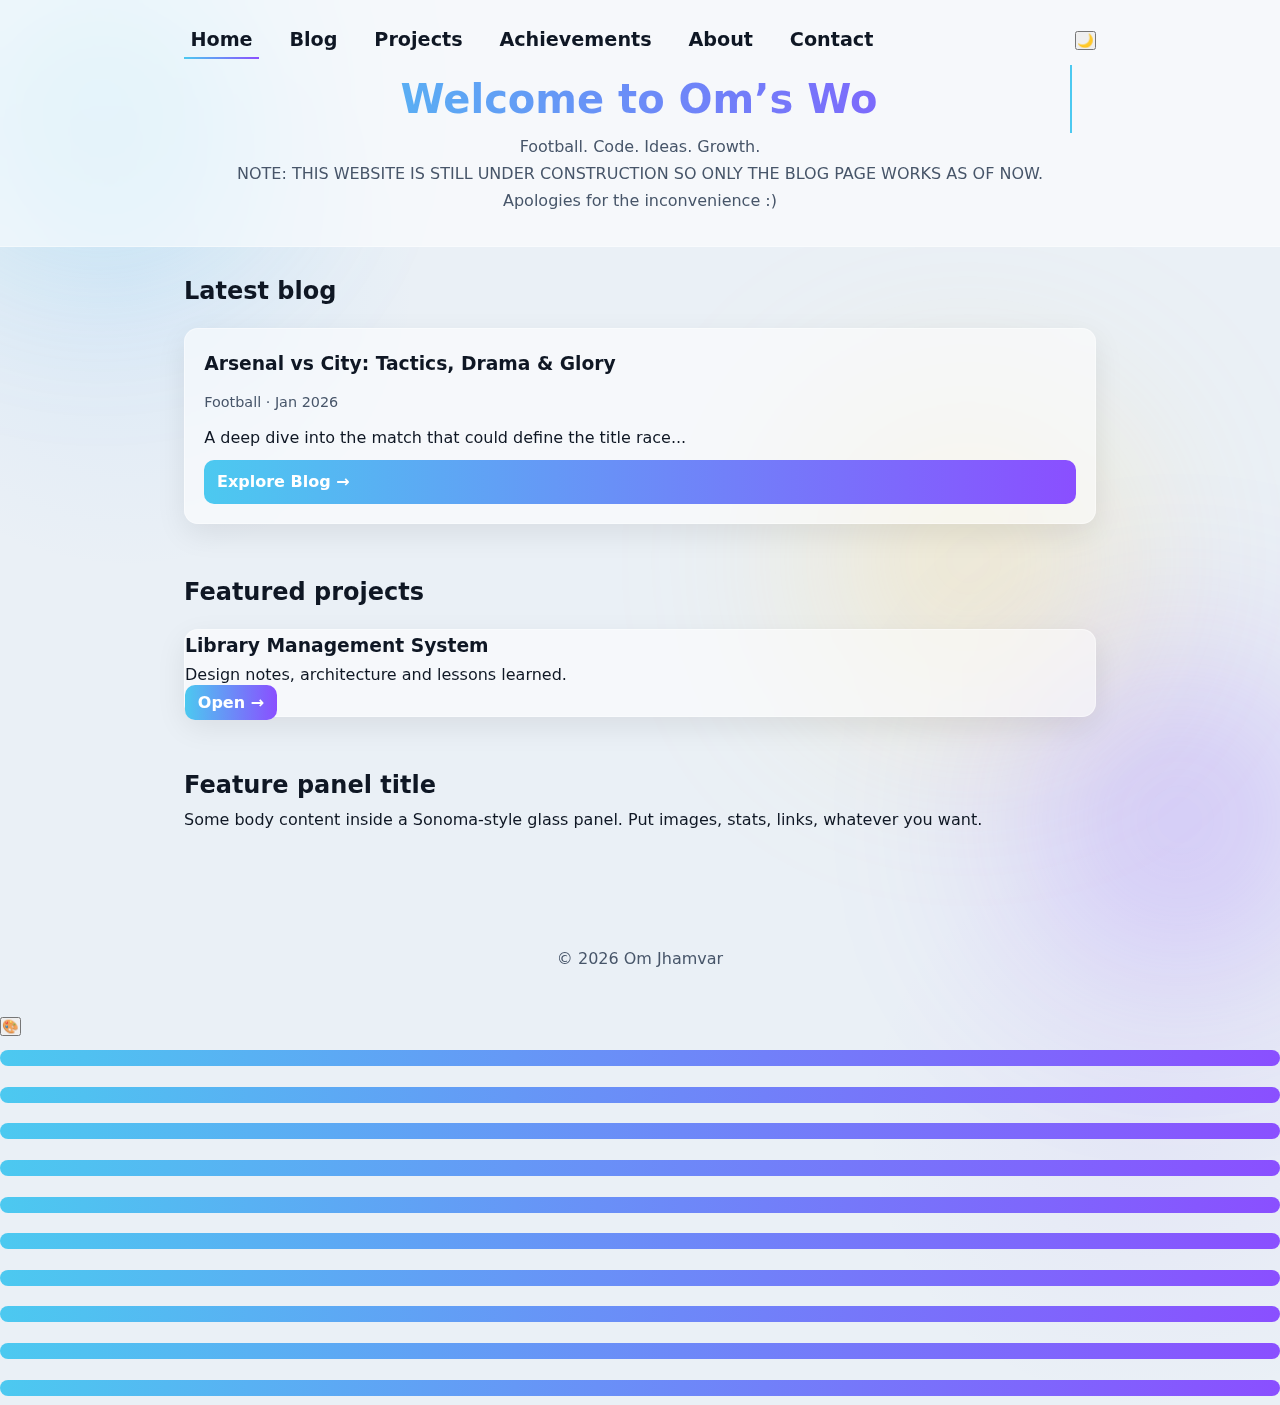
<file: index.html>
<!doctype html>
<html lang="en">
<head>
  <meta charset="utf-8" />
  <meta name="viewport" content="width=device-width,initial-scale=1" />
  <title>Om — Home</title>
  <link rel="stylesheet" href="css/style.css" />
</head>
<body>

  <!-- top progress bar -->
  <div id="progress-bar" aria-hidden="true"></div>

  <!-- animated background blobs -->
  <div class="blob blob-1" aria-hidden="true"></div>
  <div class="blob blob-2" aria-hidden="true"></div>
  <div class="blob blob-3" aria-hidden="true"></div>

  <!-- header / nav -->
  <header class="site-header">
    <div class="container">
      <nav class="main-nav" aria-label="Main navigation">
        <ul class="nav-links">
          <li><a href="index.html">Home</a></li>
          <li><a href="2-blog.html">Blog</a></li>
          <li><a href="3-projects.html">Projects</a></li>
          <li><a href="4-achievements.html">Achievements</a></li>
          <li><a href="5-about.html">About</a></li>
          <li><a href="6-contact.html">Contact</a></li>
        </ul>

        <div class="nav-controls">
          <button id="theme-toggle" aria-label="Toggle dark mode">🌙</button>
        </div>
      </nav>

      <section class="hero glass" id="hero">
        <div class="hero-content">
          <h1 class="site-title">Welcome to Om’s World 🌍</h1>
          <p class="lead">Football. Code. Ideas. Growth.</p>
          <p>NOTE: THIS WEBSITE IS STILL UNDER CONSTRUCTION SO ONLY THE BLOG PAGE WORKS AS OF NOW. 
          <br>Apologies for the inconvenience :)
          </p>
        </div>
      </section>
    </div>
  </header>

  <!-- main -->
  <main class="container">

    <section class="preview-section fade-in">
      <h2>Latest blog</h2>
      <article class="post-card glass tilt-card fade-in">
        <h3>Arsenal vs City: Tactics, Drama & Glory</h3>
        <div class="post-meta">Football · Jan 2026</div>
        <p>A deep dive into the match that could define the title race...</p>
        <a class="read-more magnetic" href="2-blog.html">Explore Blog →</a>
      </article>
    </section>

    <section class="preview-section fade-in">
      <h2>Featured projects</h2>
      <div class="project-list">
        <article class="project-card glass fade-in">
          <h3>Library Management System</h3>
          <p>Design notes, architecture and lessons learned.</p>
          <a class="read-more" href="3-projects.html#library-system">Open →</a>
        </article>
      </div>
    </section>

    <article class="sonoma-panel" tabindex="0">
      <div class="panel-content">
        <h2>Feature panel title</h2>
        <p>Some body content inside a Sonoma-style glass panel. Put images, stats, links, whatever you want.</p>
      </div>
    </article>
    
  </main>

  <!-- footer -->
  <footer class="site-footer">
    <div class="container">
      <p>&copy; 2026 Om Jhamvar</p>
    </div>
  </footer>

  <!-- theme gear + sidebar 
  <button id="theme-panel-toggle" class="theme-gear" aria-label="Open theme studio">⚙</button>

 <aside class="theme-sidebar glass hidden" aria-hidden="true">
    <h3>🎨 Theme Studio</h3>

      </div>

  </aside>
-->

      <div class="palette-container">
        <button class="palette-toggle">🎨</button>

        <div class="palette-panel">
          <button data-palette="arctic" class="palette-btn arctic"></button>
          <button data-palette="neon" class="palette-btn neon"></button>
          <button data-palette="sunset" class="palette-btn sunset"></button>
          <button data-palette="emerald" class="palette-btn emerald"></button>
          <button data-palette="midnight" class="palette-btn midnight"></button>
          <button data-palette="ocean" class="palette-btn ocean"></button>
          <button data-palette="rose" class="palette-btn rose"></button>
          <button data-palette="gold" class="palette-btn gold"></button>
          <button data-palette="lavender" class="palette-btn lavender"></button>
          <button data-palette="crimson" class="palette-btn crimson"></button>
        </div>
    <script>
    const buttons = document.querySelectorAll(".palette-btn");
  
    // Load saved theme
    const savedPalette = localStorage.getItem("palette");
    if (savedPalette) {
      document.documentElement.setAttribute("data-palette", savedPalette);
      document.querySelector(`[data-palette="${savedPalette}"]`)?.classList.add("active");
    }
  
    buttons.forEach(btn => {
      btn.addEventListener("click", () => {
        const palette = btn.dataset.palette;
  
        document.documentElement.setAttribute("data-palette", palette);
        localStorage.setItem("palette", palette);
  
        buttons.forEach(b => b.classList.remove("active"));
        btn.classList.add("active");
      });
    });
  </script>
  

  <!-- scripts (ORDER IS IMPORTANT) -->
  <script src="js/theme.js"></script>
  <script src="js/scroll.js"></script>

</body>
</html>
</file>
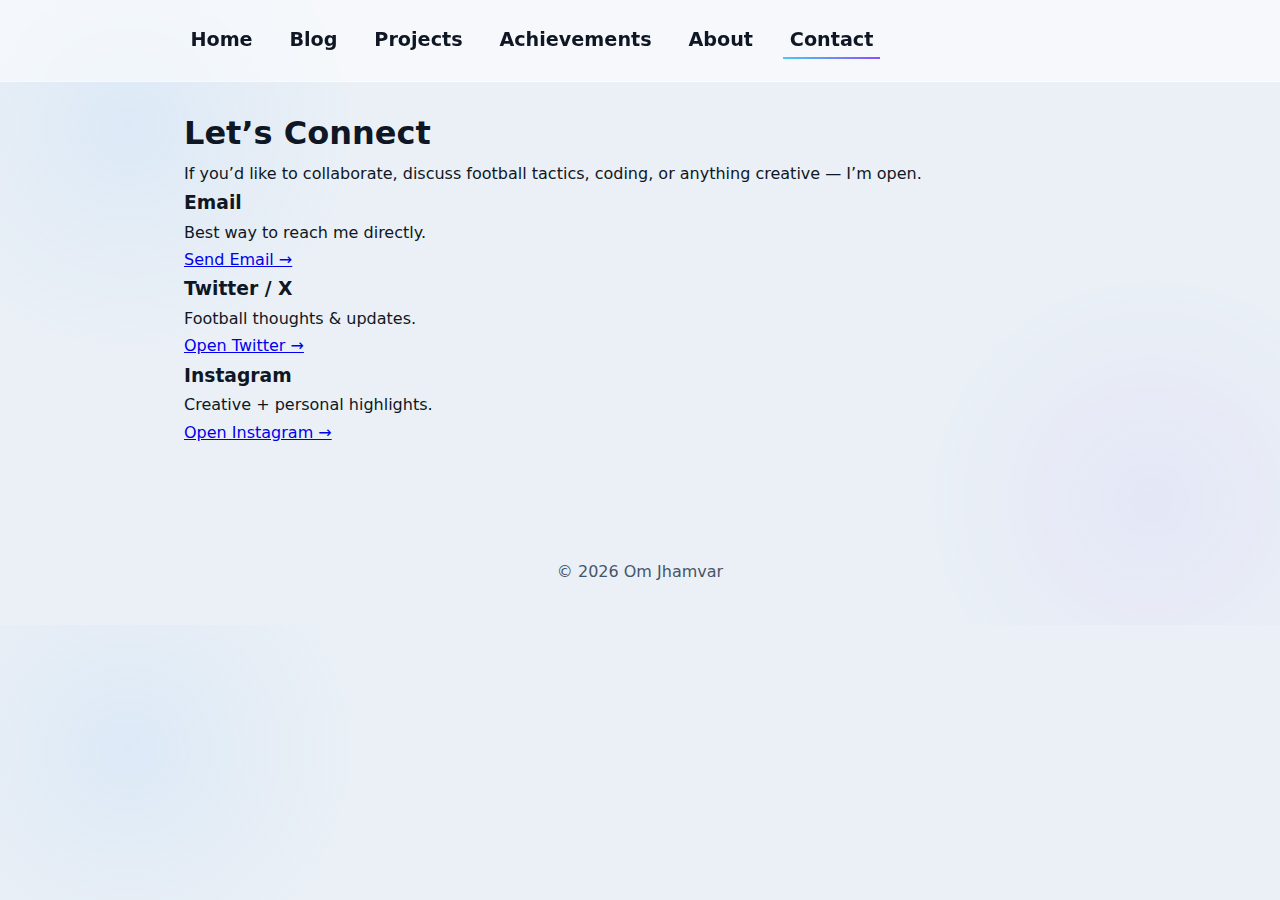
<file: 6-contact.html>
<!doctype html>
<html lang="en">
<head>
  <meta charset="utf-8">
  <meta name="viewport" content="width=device-width, initial-scale=1">
  <title>Contact — Om</title>
  <link rel="stylesheet" href="css/style.css">
</head>
<body>

<div id="progress-bar"></div>

<header class="site-header">
  <div class="container">
    <nav class="main-nav">
      <ul class="nav-links">
        <li><a href="index.html">Home</a></li>
        <li><a href="blog.html">Blog</a></li>
        <li><a href="projects.html">Projects</a></li>
        <li><a href="achievements.html">Achievements</a></li>
        <li><a href="about.html">About</a></li>
        <li><a href="contact.html" class="active">Contact</a></li>
      </ul>
    </nav>
  </div>
</header>

<main class="container contact-page">

  <section class="page-intro fade-in">
    <h1>Let’s Connect</h1>
    <p>If you’d like to collaborate, discuss football tactics, coding, or anything creative — I’m open.</p>
  </section>

  <div class="contact-grid fade-in">

    <!-- Email Card -->
    <div class="contact-card glass">
      <h3>Email</h3>
      <p>Best way to reach me directly.</p>
      <a href="mailto:your@email.com?subject=Hello%20Om&body=Hi%20Om," 
         class="contact-btn magnetic">
         Send Email →
      </a>
    </div>

    <!-- Twitter Card -->
    <div class="contact-card glass">
      <h3>Twitter / X</h3>
      <p>Football thoughts & updates.</p>
      <a href="https://twitter.com/YOURUSERNAME" 
         target="_blank"
         class="contact-btn magnetic">
         Open Twitter →
      </a>
    </div>

    <!-- Instagram Card -->
    <div class="contact-card glass">
      <h3>Instagram</h3>
      <p>Creative + personal highlights.</p>
      <a href="https://instagram.com/YOURUSERNAME"
         target="_blank"
         class="contact-btn magnetic">
         Open Instagram →
      </a>
    </div>

  </div>

</main>

<footer class="site-footer">
  <div class="container">
    <p>© 2026 Om Jhamvar</p>
  </div>
</footer>

<script src="js/theme.js"></script>
<script src="js/scroll.js"></script>

</body>
</html>
</file>
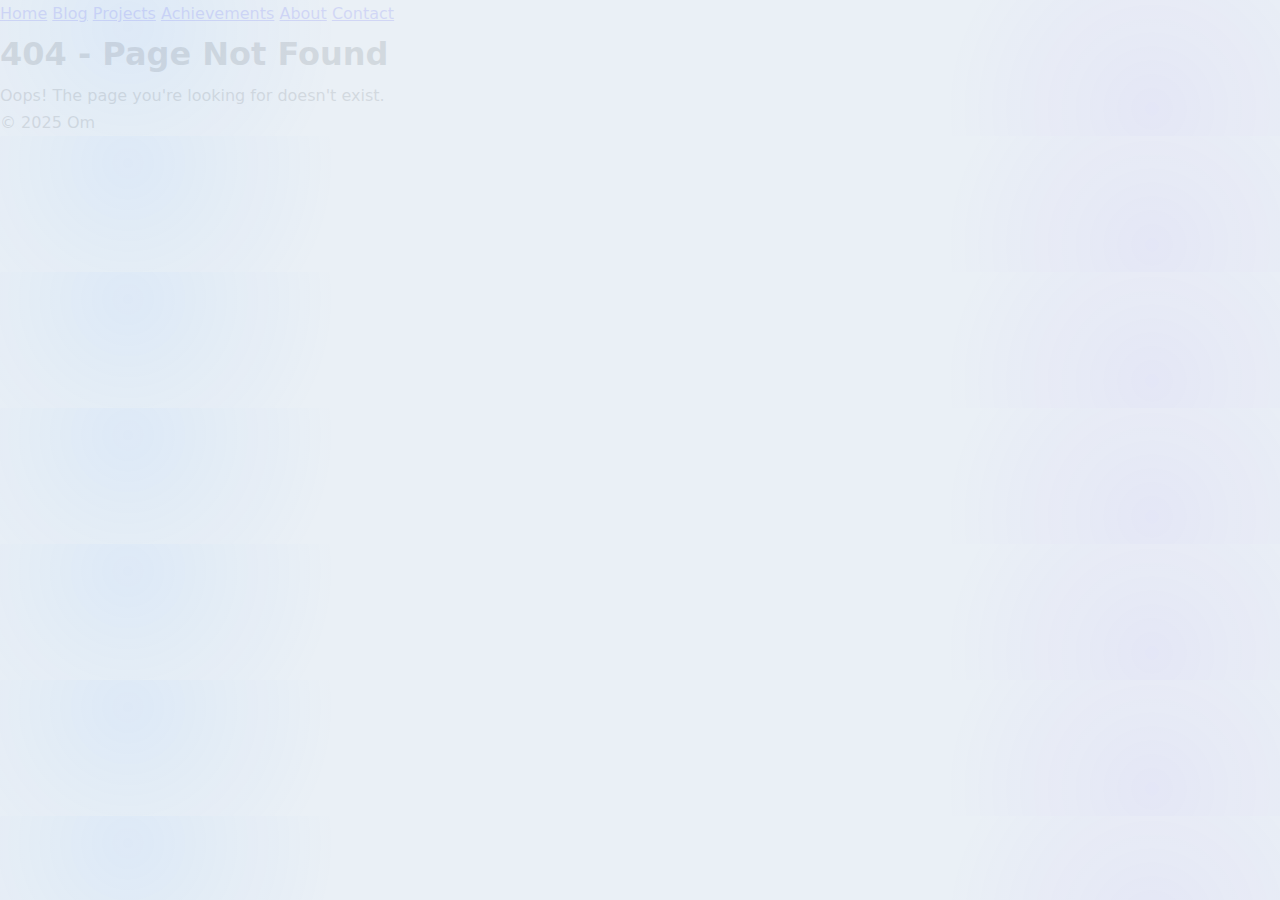
<file: error-404.html>
<!DOCTYPE html>
<html lang="en">
<head>
  <meta charset="UTF-8" />
  <meta name="viewport" content="width=device-width, initial-scale=1.0" />
  <title>Page Not Found</title>
  <link rel="stylesheet" href="style.css" />
</head>
<body>
  <header>
    <nav>
      <a href="index.html">Home</a>
      <a href="blog.html">Blog</a>
      <a href="projects.html">Projects</a>
      <a href="achievements.html">Achievements</a>
      <a href="about.html">About</a>
      <a href="contact.html">Contact</a>
    </nav>
  </header>
  <main>
    <h1>404 - Page Not Found</h1>
    <p>Oops! The page you're looking for doesn't exist.</p>
  </main>
  <footer>
    <p>&copy; 2025 Om</p>
  </footer>
  
</body>
</html>
</file>
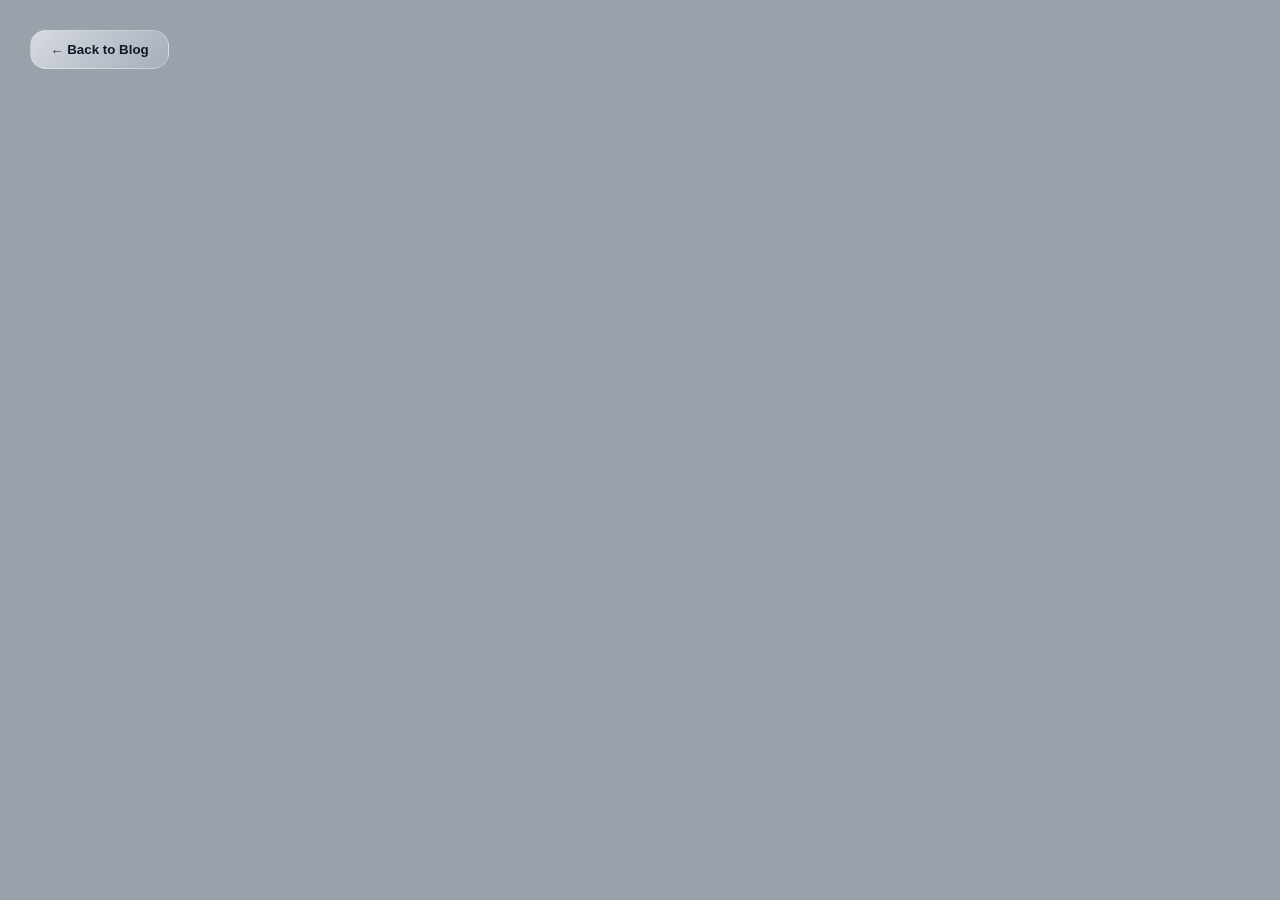
<file: post.html>
<!doctype html>
<html lang="en">
<head>
  <meta charset="utf-8" />
  <meta name="viewport" content="width=device-width,initial-scale=1" />
  <title>Blog Post</title>
  <link rel="stylesheet" href="css/style.css" />
</head>

<body class="post-overlay-body">

  <!-- Dimmed Background -->
  <div class="post-overlay-backdrop"></div>

  <!-- Modal Container -->
  <main class="post-modal-wrapper">

    <article id="post-content" class="post-modal glass"></article>

    <button class="post-back-btn magnetic" onclick="goBack()">
      ← Back to Blog
    </button>

  </main>

  <script src="js/theme.js"></script>
  <script src="js/post.js"></script>

  <script>
    function goBack() {
      window.location.href = "2-blog.html";
    }
  </script>

</body>
</html>
</file>
<file: css/style.css>
/* =========================================================
   RESET + BASE
========================================================= */

*,
*::before,
*::after {
  box-sizing: border-box;
  margin: 0;
  padding: 0;
}

body {
  font-family: system-ui, -apple-system, BlinkMacSystemFont, "Segoe UI", sans-serif;
  line-height: 1.7;
  color: var(--text-color);
  transition: background-color 0.6s ease, color 0.6s ease;
}

/* =========================================================
   GLASS THEME VARIABLES
========================================================= */

:root {
  --bg-color: #eaf0f6;
  --text-color: #0f1724;
  --muted-text: #475569;

  --card-bg: rgba(255, 255, 255, 0.55);
  --glass-border: rgba(255, 255, 255, 0.4);

  --accent-1: #4cc9f0;
  --accent-2: #8a4fff;
  --accent-3: #ffd166;

  --glass-blur: 12px;
  --card-radius: 14px;

  --link-color: var(--accent-1);
}

/* DARK MODE */
html[data-theme="dark"] {
  --bg-color: #0b0f14;
  --text-color: #e6eef8;
  --muted-text: #9fb1c9;

  --card-bg: rgba(20, 24, 30, 0.45);
  --glass-border: rgba(255, 255, 255, 0.06);

  --accent-1: #2fd3f4;
  --accent-2: #a77bff;
  --accent-3: #ffd166;
}

/* COLOR PALETTES */

html[data-palette="arctic"] {
  --accent-1: #4cc9f0;
  --accent-2: #4361ee;
  --accent-3: #90e0ef;
}

html[data-palette="neon"] {
  --accent-1: #00f5d4;
  --accent-2: #ff00c8;
  --accent-3: #ffe066;
}

html[data-palette="sunset"] {
  --accent-1: #ff7b00;
  --accent-2: #ff006e;
  --accent-3: #ffbe0b;
}

html[data-palette="emerald"] {
  --accent-1: #2ec4b6;
  --accent-2: #2a9d8f;
  --accent-3: #80ed99;
}

/* BACKGROUND */
html {
  background:
    radial-gradient(circle at 10% 20%, rgba(72,153,255,0.08), transparent 18%),
    radial-gradient(circle at 90% 80%, rgba(138,79,255,0.06), transparent 18%),
    var(--bg-color);
  transition: background 0.6s ease;
}

/* =========================================================
   LAYOUT
========================================================= */

.container {
  max-width: 960px;
  margin: 0 auto;
  padding: 1.5rem;
}

/* =========================================================
   HEADER / NAV
========================================================= */

.site-header {
  position: sticky;
  top: 0;
  backdrop-filter: blur(8px);
  background: var(--card-bg);
  border-bottom: 1px solid var(--glass-border);
  z-index: 100;
}

.main-nav {
  display: flex;
  justify-content: space-between;
  align-items: center;
}

.main-nav ul {
  display: flex;
  gap: 1.5rem;
  list-style: none;
}

.main-nav a {
  font-weight: 700;
  font-size: 1.2rem;
  color: var(--text-color);
  text-decoration: none;
  transition: transform 0.2s ease, color 0.2s ease;
}

.main-nav a:hover {
  transform: translateY(-2px);
  color: var(--accent-1);
}

/* ================= NAV STRUCTURE ================= */

.main-nav {
  display: flex;
  align-items: center;
  justify-content: space-between;
}

.nav-links {
  display: flex;
  gap: 1.6rem;
  list-style: none;
  align-items: center;
}

.nav-links a {
  position: relative;
  font-weight: 600;
  text-decoration: none;
  color: var(--text-color);
  padding: 0.3rem 0.4rem;
  transition: color 0.25s ease;
}

/* underline animation */
.nav-links a::after {
  content: "";
  position: absolute;
  left: 0;
  bottom: -3px;
  width: 0%;
  height: 2px;
  background: linear-gradient(90deg, var(--accent-1), var(--accent-2));
  transition: width 0.3s ease;
}

.nav-links a:hover::after,
.nav-links a.active::after {
  width: 100%;
}

.nav-controls {
  display: flex;
  align-items: center;
  gap: 1rem;
}

.preview-section {
  margin-bottom: 3rem;
}

.preview-section h2 {
  margin-bottom: 1rem;
}


/* =========================================================
   HERO
========================================================= */

.hero {
  text-align: center;
  padding: 0rem 0;
}

.hero h1 {
  font-size: 2.5rem;
  background: linear-gradient(90deg, var(--accent-1), var(--accent-2));
  -webkit-background-clip: text;
  -webkit-text-fill-color: transparent;
}

.hero p {
  color: var(--muted-text);
}

/* ================= AUTO COLLAPSING HERO ================= */

.hero {
  position: relative;
  padding: 0.5rem 1.5rem;
  text-align: center;
  overflow: hidden;
  transition: 
    max-height 0.6s ease,
    padding 0.5s ease,
    opacity 0.4s ease,
    transform 0.4s ease;
  max-height: 500px;
}

.hero.collapsed {
  max-height: 0;
  padding: 0 1.5rem;
  opacity: 0;
  transform: translateY(-40px);
}

.hero-content {
  transition: opacity 0.4s ease;
}


/* =========================================================
   GLASS CARD BASE
========================================================= */

.post-card,
.project-card,
.achievement-item,
.blog-post,
.theme-sidebar {
  background: var(--card-bg);
  backdrop-filter: blur(var(--glass-blur));
  border: 1px solid var(--glass-border);
  border-radius: var(--card-radius);
  box-shadow: 0 10px 30px rgba(0,0,0,0.08);
}

.theme-gear {
  position: fixed;
  right: 20px;
  bottom: 20px;
  font-size: 1.4rem;
  border: none;
  border-radius: 50%;
  width: 50px;
  height: 50px;
  cursor: pointer;
  background: linear-gradient(135deg, var(--accent-1), var(--accent-2));
  color: white;
  box-shadow: 0 10px 25px rgba(0,0,0,0.2);
  transition: transform 0.3s ease;
  z-index: 300;
}

.theme-gear:hover {
  transform: rotate(90deg);
}

.theme-sidebar {
  position: fixed;
  right: 20px;
  bottom: 90px;
  width: 220px;
  padding: 1.2rem;
  transition: transform 0.4s ease, opacity 0.3s ease;
}

.theme-sidebar.hidden {
  transform: translateY(30px);
  opacity: 0;
  pointer-events: none;
}

/* =========================================================
   BLOG GRID
========================================================= */

.post-list {
  display: grid;
  grid-template-columns: repeat(auto-fit, minmax(260px, 1fr));
  gap: 1.5rem;
}

.post-card {
  padding: 1.2rem;
  display: flex;
  flex-direction: column;
  gap: 0.6rem;
}

.post-meta {
  font-size: 0.9rem;
  color: var(--muted-text);
}

/* CATEGORY PILLS */

.cat-pill {
  display: inline-block;
  font-size: 0.85rem;
  padding: 0.2rem 0.6rem;
  border-radius: 999px;
  font-weight: 600;
  background: linear-gradient(90deg, var(--accent-1), var(--accent-2));
  color: white;
}

/* =========================================================
   BUTTONS
========================================================= */

.read-more,
.project-link {
  margin-top: auto;
  padding: 0.5rem 0.8rem;
  border-radius: 10px;
  text-decoration: none;
  font-weight: 600;
  background: linear-gradient(90deg, var(--accent-1), var(--accent-2));
  color: white;
  transition: transform 0.2s ease;
}

.read-more:hover {
  transform: translateY(-3px);
}

/* =========================================================
   BLOG POST PAGE
========================================================= */

.blog-post {
  max-width: 800px;
  margin: 3rem auto;
  padding: 2rem;
  line-height: 1.8;
}

.blog-post h1 {
  font-size: 2.4rem;
  margin-bottom: 1rem;
}

.blog-post p {
  margin-bottom: 1.2rem;
}

.blog-post h2 {
  margin-top: 2rem;
  margin-bottom: 1rem;
}

/* =========================================================
   SIDEBAR (Theme Studio)
========================================================= */

.theme-sidebar {
  position: fixed;
  right: 20px;
  top: 120px;
  width: 200px;
  padding: 1rem;
  z-index: 200;
}

.theme-sidebar h3 {
  margin-bottom: 1rem;
  font-size: 1rem;
}

.palette-btn {
  width: 100%;
  margin-bottom: 0.6rem;
  padding: 0.5rem 0.8rem;
  border-radius: 10px;
  border: none;
  cursor: pointer;
  font-weight: 600;
  background: linear-gradient(90deg, var(--accent-1), var(--accent-2));
  color: white;
  transition: transform 0.2s ease, opacity 0.2s ease;
}

.palette-btn:hover {
  transform: translateY(-3px);
  opacity: 0.9;
}

/* =========================================================
   FOOTER
========================================================= */

.site-footer {
  margin-top: 3rem;
  padding: 1rem 0;
  text-align: center;
  color: var(--muted-text);
}

/* ===== Floating Gradient Blobs ===== */

.blob {
  position: fixed;
  width: 400px;
  height: 400px;
  border-radius: 50%;
  filter: blur(100px);
  opacity: 0.5;
  z-index: -1;
  animation: floatBlob 20s infinite ease-in-out alternate;
}

.blob-1 {
  top: -100px;
  left: -100px;
  background: radial-gradient(circle at center, var(--accent-1), transparent 70%);
  animation-duration: 25s;
}

.blob-2 {
  bottom: -120px;
  right: -100px;
  background: radial-gradient(circle at center, var(--accent-2), transparent 70%);
  animation-duration: 30s;
}

.blob-3 {
  top: 40%;
  left: 60%;
  background: radial-gradient(circle at center, var(--accent-3), transparent 70%);
  animation-duration: 35s;
}

@keyframes floatBlob {
  0% {
    transform: translate(0px, 0px) scale(1);
  }
  50% {
    transform: translate(40px, -60px) scale(1.1);
  }
  100% {
    transform: translate(-30px, 50px) scale(0.95);
  }
}

body {
  opacity: 0.1;
  transition: opacity 0.5s ease;
}

body.loaded {
  opacity: 1;
}

.magnetic {
  display: inline-block;
  transition: transform 0.2s ease;
}

#progress-bar {
  position: fixed;
  top: 0;
  left: 0;
  height: 4px;
  width: 0%;
  background: linear-gradient(90deg, var(--accent-1), var(--accent-2));
  z-index: 9999;
  transition: width 0.2s ease;
}

.typing {
  border-right: 2px solid var(--accent-1);
  white-space: nowrap;
  overflow: hidden;
}

.blog-filters {
  margin-bottom: 2rem;
  display: flex;
  gap: 1rem;
}

.filter-btn {
  padding: 0.4rem 0.8rem;
  border-radius: 20px;
  border: none;
  cursor: pointer;
  font-weight: 600;
  background: rgba(255,255,255,0.2);
  transition: all 0.3s ease;
}

.filter-btn.active {
  background: linear-gradient(90deg, var(--accent-1), var(--accent-2));
  color: white;
}

.post-card {
  transition: opacity 0.4s ease, transform 0.4s ease;
}

.post-card.hidden {
  opacity: 0;
  transform: scale(0.9);
  pointer-events: none;
}

/* ================= LIQUID GLASS BLOG MODAL ================= */

.post-overlay-body {
  background: var(--bg-color);
  overflow-x: hidden;
}

/* Soft atmospheric backdrop */
.post-overlay-backdrop {
  position: fixed;
  inset: 0;
  background: rgba(10, 15, 25, 0.35);
  backdrop-filter: blur(18px) saturate(140%);
  -webkit-backdrop-filter: blur(18px) saturate(140%);
  z-index: 1;
}

/* Center wrapper */
.post-modal-wrapper {
  position: relative;
  z-index: 2;
  min-height: 100vh;
  display: flex;
  align-items: center;
  justify-content: center;
  padding: 4rem 2rem;
}

/* True liquid glass panel */
.post-modal {
  max-width: 900px;
  width: 100%;
  padding: 3.5rem;
  border-radius: 28px;

  /* Multi-layer glass */
  background:
    linear-gradient(
      135deg,
      rgba(255,255,255,0.55),
      rgba(255,255,255,0.15)
    );

  backdrop-filter: blur(40px) saturate(160%);
  -webkit-backdrop-filter: blur(40px) saturate(160%);

  border: 1px solid rgba(255,255,255,0.35);

  /* Inner highlight */
  box-shadow:
    inset 0 1px 0 rgba(255,255,255,0.6),
    inset 0 -1px 0 rgba(255,255,255,0.15),
    0 40px 100px rgba(0,0,0,0.35);

  color: var(--text-color);

  animation: modalFadeIn 0.6s cubic-bezier(.16,.8,.3,1) forwards;
  transform: translateY(40px) scale(0.97);
  opacity: 0;
}

/* Dark mode liquid glass refinement */
html[data-theme="dark"] .post-modal {
  background:
    linear-gradient(
      135deg,
      rgba(255,255,255,0.08),
      rgba(255,255,255,0.02)
    );

  border: 1px solid rgba(255,255,255,0.08);

  box-shadow:
    inset 0 1px 0 rgba(255,255,255,0.08),
    inset 0 -1px 0 rgba(255,255,255,0.03),
    0 40px 100px rgba(0,0,0,0.6);
}

/* Smooth entrance */
@keyframes modalFadeIn {
  to {
    transform: translateY(0) scale(1);
    opacity: 1;
  }
}

/* Back button refined */
.post-back-btn {
  position: fixed;
  top: 30px;
  left: 30px;

  padding: 0.7rem 1.2rem;
  border-radius: 16px;
  border: 1px solid rgba(255,255,255,0.3);

  background:
    linear-gradient(
      135deg,
      rgba(255,255,255,0.6),
      rgba(255,255,255,0.15)
    );

  backdrop-filter: blur(20px) saturate(150%);
  -webkit-backdrop-filter: blur(20px) saturate(150%);

  font-weight: 600;
  color: var(--text-color);

  cursor: pointer;
  z-index: 3;

  transition:
    transform 0.25s ease,
    box-shadow 0.25s ease;
}

.post-back-btn:hover {
  transform: translateY(-4px);
  box-shadow: 0 15px 35px rgba(0,0,0,0.25);
}

/* Typography tuning */
.post-modal h1 {
  font-size: 2.6rem;
  margin-bottom: 1.2rem;
}

.post-modal .post-meta {
  margin-bottom: 2.2rem;
  opacity: 0.75;
}

.post-modal p {
  margin-bottom: 1.6rem;
  font-size: 1.08rem;
  line-height: 1.9;
}
</file>
<file: style.css>
/* =========================================================
   RESET + BASE
========================================================= */

*,
*::before,
*::after {
  box-sizing: border-box;
  margin: 0;
  padding: 0;
}

body {
  font-family: system-ui, -apple-system, BlinkMacSystemFont, "Segoe UI", sans-serif;
  line-height: 1.7;
  color: var(--text-color);
  transition: background-color 0.6s ease, color 0.6s ease;
}

/* =========================================================
   GLASS THEME VARIABLES
========================================================= */

:root {
  --bg-color: #eaf0f6;
  --text-color: #0f1724;
  --muted-text: #475569;

  --card-bg: rgba(255, 255, 255, 0.55);
  --glass-border: rgba(255, 255, 255, 0.4);

  --accent-1: #4cc9f0;
  --accent-2: #8a4fff;
  --accent-3: #ffd166;

  --glass-blur: 12px;
  --card-radius: 14px;

  --link-color: var(--accent-1);
}

/* DARK MODE */
html[data-theme="dark"] {
  --bg-color: #0b0f14;
  --text-color: #e6eef8;
  --muted-text: #9fb1c9;

  --card-bg: rgba(20, 24, 30, 0.45);
  --glass-border: rgba(255, 255, 255, 0.06);

  --accent-1: #2fd3f4;
  --accent-2: #a77bff;
  --accent-3: #ffd166;
}

/* COLOR PALETTES */

html[data-palette="arctic"] {
  --accent-1: #4cc9f0;
  --accent-2: #4361ee;
  --accent-3: #90e0ef;
}

html[data-palette="neon"] {
  --accent-1: #00f5d4;
  --accent-2: #ff00c8;
  --accent-3: #ffe066;
}

html[data-palette="sunset"] {
  --accent-1: #ff7b00;
  --accent-2: #ff006e;
  --accent-3: #ffbe0b;
}

html[data-palette="emerald"] {
  --accent-1: #2ec4b6;
  --accent-2: #2a9d8f;
  --accent-3: #80ed99;
}

/* BACKGROUND */
html {
  background:
    radial-gradient(circle at 10% 20%, rgba(72,153,255,0.08), transparent 18%),
    radial-gradient(circle at 90% 80%, rgba(138,79,255,0.06), transparent 18%),
    var(--bg-color);
  transition: background 0.6s ease;
}

/* =========================================================
   LAYOUT
========================================================= */

.container {
  max-width: 960px;
  margin: 0 auto;
  padding: 1.5rem;
}

/* =========================================================
   HEADER / NAV
========================================================= */

.site-header {
  position: sticky;
  top: 0;
  backdrop-filter: blur(8px);
  background: var(--card-bg);
  border-bottom: 1px solid var(--glass-border);
  z-index: 100;
}

.main-nav {
  display: flex;
  justify-content: space-between;
  align-items: center;
}

.main-nav ul {
  display: flex;
  gap: 1.5rem;
  list-style: none;
}

.main-nav a {
  font-weight: 700;
  font-size: 1.2rem;
  color: var(--text-color);
  text-decoration: none;
  transition: transform 0.2s ease, color 0.2s ease;
}

.main-nav a:hover {
  transform: translateY(-2px);
  color: var(--accent-1);
}

/* ================= NAV STRUCTURE ================= */

.main-nav {
  display: flex;
  align-items: center;
  justify-content: space-between;
}

.nav-links {
  display: flex;
  gap: 1.6rem;
  list-style: none;
  align-items: center;
}

.nav-links a {
  position: relative;
  font-weight: 600;
  text-decoration: none;
  color: var(--text-color);
  padding: 0.3rem 0.4rem;
  transition: color 0.25s ease;
}

/* underline animation */
.nav-links a::after {
  content: "";
  position: absolute;
  left: 0;
  bottom: -3px;
  width: 0%;
  height: 2px;
  background: linear-gradient(90deg, var(--accent-1), var(--accent-2));
  transition: width 0.3s ease;
}

.nav-links a:hover::after,
.nav-links a.active::after {
  width: 100%;
}

.nav-controls {
  display: flex;
  align-items: center;
  gap: 1rem;
}

.preview-section {
  margin-bottom: 3rem;
}

.preview-section h2 {
  margin-bottom: 1rem;
}


/* =========================================================
   HERO
========================================================= */

.hero {
  text-align: center;
  padding: 0rem 0;
}

.hero h1 {
  font-size: 2.5rem;
  background: linear-gradient(90deg, var(--accent-1), var(--accent-2));
  -webkit-background-clip: text;
  -webkit-text-fill-color: transparent;
}

.hero p {
  color: var(--muted-text);
}

/* ================= AUTO COLLAPSING HERO ================= */

.hero {
  position: relative;
  padding: 0.5rem 1.5rem;
  text-align: center;
  overflow: hidden;
  transition: 
    max-height 0.6s ease,
    padding 0.5s ease,
    opacity 0.4s ease,
    transform 0.4s ease;
  max-height: 500px;
}

.hero.collapsed {
  max-height: 0;
  padding: 0 1.5rem;
  opacity: 0;
  transform: translateY(-40px);
}

.hero-content {
  transition: opacity 0.4s ease;
}


/* =========================================================
   GLASS CARD BASE
========================================================= */

.post-card,
.project-card,
.achievement-item,
.blog-post,
.theme-sidebar {
  background: var(--card-bg);
  backdrop-filter: blur(var(--glass-blur));
  border: 1px solid var(--glass-border);
  border-radius: var(--card-radius);
  box-shadow: 0 10px 30px rgba(0,0,0,0.08);
}

.theme-gear {
  position: fixed;
  right: 20px;
  bottom: 20px;
  font-size: 1.4rem;
  border: none;
  border-radius: 50%;
  width: 50px;
  height: 50px;
  cursor: pointer;
  background: linear-gradient(135deg, var(--accent-1), var(--accent-2));
  color: white;
  box-shadow: 0 10px 25px rgba(0,0,0,0.2);
  transition: transform 0.3s ease;
  z-index: 300;
}

.theme-gear:hover {
  transform: rotate(90deg);
}

.theme-sidebar {
  position: fixed;
  right: 20px;
  bottom: 90px;
  width: 220px;
  padding: 1.2rem;
  transition: transform 0.4s ease, opacity 0.3s ease;
}

.theme-sidebar.hidden {
  transform: translateY(30px);
  opacity: 0;
  pointer-events: none;
}

/* =========================================================
   BLOG GRID
========================================================= */

.post-list {
  display: grid;
  grid-template-columns: repeat(auto-fit, minmax(260px, 1fr));
  gap: 1.5rem;
}

.post-card {
  padding: 1.2rem;
  display: flex;
  flex-direction: column;
  gap: 0.6rem;
}

.post-meta {
  font-size: 0.9rem;
  color: var(--muted-text);
}

/* CATEGORY PILLS */

.cat-pill {
  display: inline-block;
  font-size: 0.85rem;
  padding: 0.2rem 0.6rem;
  border-radius: 999px;
  font-weight: 600;
  background: linear-gradient(90deg, var(--accent-1), var(--accent-2));
  color: white;
}

/* =========================================================
   BUTTONS
========================================================= */

.read-more,
.project-link {
  margin-top: auto;
  padding: 0.5rem 0.8rem;
  border-radius: 10px;
  text-decoration: none;
  font-weight: 600;
  background: linear-gradient(90deg, var(--accent-1), var(--accent-2));
  color: white;
  transition: transform 0.2s ease;
}

.read-more:hover {
  transform: translateY(-3px);
}

/* =========================================================
   BLOG POST PAGE
========================================================= */

.blog-post {
  max-width: 800px;
  margin: 3rem auto;
  padding: 2rem;
  line-height: 1.8;
}

.blog-post h1 {
  font-size: 2.4rem;
  margin-bottom: 1rem;
}

.blog-post p {
  margin-bottom: 1.2rem;
}

.blog-post h2 {
  margin-top: 2rem;
  margin-bottom: 1rem;
}

/* =========================================================
   SIDEBAR (Theme Studio)
========================================================= */

.theme-sidebar {
  position: fixed;
  right: 20px;
  top: 120px;
  width: 200px;
  padding: 1rem;
  z-index: 200;
}

.theme-sidebar h3 {
  margin-bottom: 1rem;
  font-size: 1rem;
}

.palette-btn {
  width: 100%;
  margin-bottom: 0.6rem;
  padding: 0.5rem 0.8rem;
  border-radius: 10px;
  border: none;
  cursor: pointer;
  font-weight: 600;
  background: linear-gradient(90deg, var(--accent-1), var(--accent-2));
  color: white;
  transition: transform 0.2s ease, opacity 0.2s ease;
}

.palette-btn:hover {
  transform: translateY(-3px);
  opacity: 0.9;
}

/* =========================================================
   FOOTER
========================================================= */

.site-footer {
  margin-top: 3rem;
  padding: 1rem 0;
  text-align: center;
  color: var(--muted-text);
}

/* ===== Floating Gradient Blobs ===== */

.blob {
  position: fixed;
  width: 400px;
  height: 400px;
  border-radius: 50%;
  filter: blur(100px);
  opacity: 0.5;
  z-index: -1;
  animation: floatBlob 20s infinite ease-in-out alternate;
}

.blob-1 {
  top: -100px;
  left: -100px;
  background: radial-gradient(circle at center, var(--accent-1), transparent 70%);
  animation-duration: 25s;
}

.blob-2 {
  bottom: -120px;
  right: -100px;
  background: radial-gradient(circle at center, var(--accent-2), transparent 70%);
  animation-duration: 30s;
}

.blob-3 {
  top: 40%;
  left: 60%;
  background: radial-gradient(circle at center, var(--accent-3), transparent 70%);
  animation-duration: 35s;
}

@keyframes floatBlob {
  0% {
    transform: translate(0px, 0px) scale(1);
  }
  50% {
    transform: translate(40px, -60px) scale(1.1);
  }
  100% {
    transform: translate(-30px, 50px) scale(0.95);
  }
}

body {
  opacity: 0.1;
  transition: opacity 0.5s ease;
}

body.loaded {
  opacity: 1;
}

.magnetic {
  display: inline-block;
  transition: transform 0.2s ease;
}

#progress-bar {
  position: fixed;
  top: 0;
  left: 0;
  height: 4px;
  width: 0%;
  background: linear-gradient(90deg, var(--accent-1), var(--accent-2));
  z-index: 9999;
  transition: width 0.2s ease;
}

.typing {
  border-right: 2px solid var(--accent-1);
  white-space: nowrap;
  overflow: hidden;
}

.blog-filters {
  margin-bottom: 2rem;
  display: flex;
  gap: 1rem;
}

.filter-btn {
  padding: 0.4rem 0.8rem;
  border-radius: 20px;
  border: none;
  cursor: pointer;
  font-weight: 600;
  background: rgba(255,255,255,0.2);
  transition: all 0.3s ease;
}

.filter-btn.active {
  background: linear-gradient(90deg, var(--accent-1), var(--accent-2));
  color: white;
}

.post-card {
  transition: opacity 0.4s ease, transform 0.4s ease;
}

.post-card.hidden {
  opacity: 0;
  transform: scale(0.9);
  pointer-events: none;
}

/* ================= LIQUID GLASS BLOG MODAL ================= */

.post-overlay-body {
  background: var(--bg-color);
  overflow-x: hidden;
}

/* Soft atmospheric backdrop */
.post-overlay-backdrop {
  position: fixed;
  inset: 0;
  background: rgba(10, 15, 25, 0.35);
  backdrop-filter: blur(18px) saturate(140%);
  -webkit-backdrop-filter: blur(18px) saturate(140%);
  z-index: 1;
}

/* Center wrapper */
.post-modal-wrapper {
  position: relative;
  z-index: 2;
  min-height: 100vh;
  display: flex;
  align-items: center;
  justify-content: center;
  padding: 4rem 2rem;
}

/* True liquid glass panel */
.post-modal {
  max-width: 900px;
  width: 100%;
  padding: 3.5rem;
  border-radius: 28px;

  /* Multi-layer glass */
  background:
    linear-gradient(
      135deg,
      rgba(255,255,255,0.55),
      rgba(255,255,255,0.15)
    );

  backdrop-filter: blur(40px) saturate(160%);
  -webkit-backdrop-filter: blur(40px) saturate(160%);

  border: 1px solid rgba(255,255,255,0.35);

  /* Inner highlight */
  box-shadow:
    inset 0 1px 0 rgba(255,255,255,0.6),
    inset 0 -1px 0 rgba(255,255,255,0.15),
    0 40px 100px rgba(0,0,0,0.35);

  color: var(--text-color);

  animation: modalFadeIn 0.6s cubic-bezier(.16,.8,.3,1) forwards;
  transform: translateY(40px) scale(0.97);
  opacity: 0;
}

/* Dark mode liquid glass refinement */
html[data-theme="dark"] .post-modal {
  background:
    linear-gradient(
      135deg,
      rgba(255,255,255,0.08),
      rgba(255,255,255,0.02)
    );

  border: 1px solid rgba(255,255,255,0.08);

  box-shadow:
    inset 0 1px 0 rgba(255,255,255,0.08),
    inset 0 -1px 0 rgba(255,255,255,0.03),
    0 40px 100px rgba(0,0,0,0.6);
}

/* Smooth entrance */
@keyframes modalFadeIn {
  to {
    transform: translateY(0) scale(1);
    opacity: 1;
  }
}

/* Back button refined */
.post-back-btn {
  position: fixed;
  top: 30px;
  left: 30px;

  padding: 0.7rem 1.2rem;
  border-radius: 16px;
  border: 1px solid rgba(255,255,255,0.3);

  background:
    linear-gradient(
      135deg,
      rgba(255,255,255,0.6),
      rgba(255,255,255,0.15)
    );

  backdrop-filter: blur(20px) saturate(150%);
  -webkit-backdrop-filter: blur(20px) saturate(150%);

  font-weight: 600;
  color: var(--text-color);

  cursor: pointer;
  z-index: 3;

  transition:
    transform 0.25s ease,
    box-shadow 0.25s ease;
}

.post-back-btn:hover {
  transform: translateY(-4px);
  box-shadow: 0 15px 35px rgba(0,0,0,0.25);
}

/* Typography tuning */
.post-modal h1 {
  font-size: 2.6rem;
  margin-bottom: 1.2rem;
}

.post-modal .post-meta {
  margin-bottom: 2.2rem;
  opacity: 0.75;
}

.post-modal p {
  margin-bottom: 1.6rem;
  font-size: 1.08rem;
  line-height: 1.9;
}
</file>
